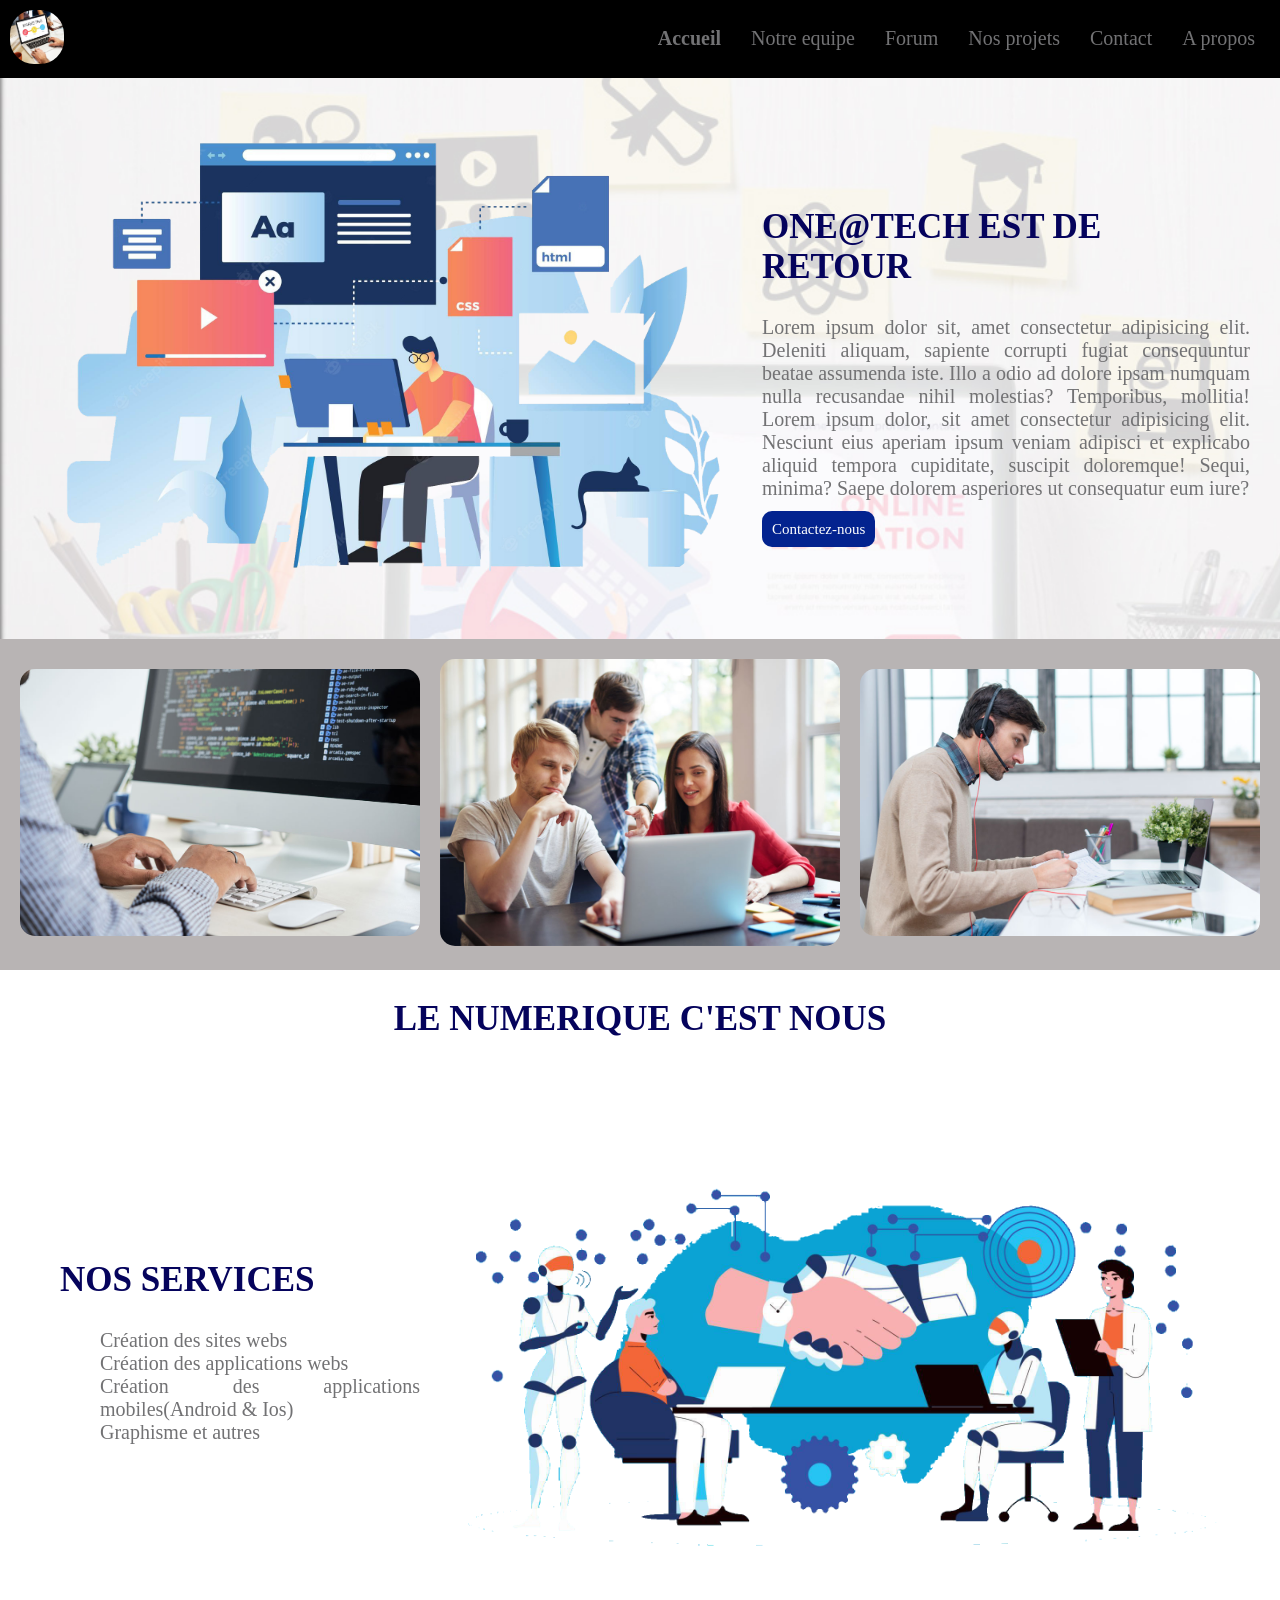
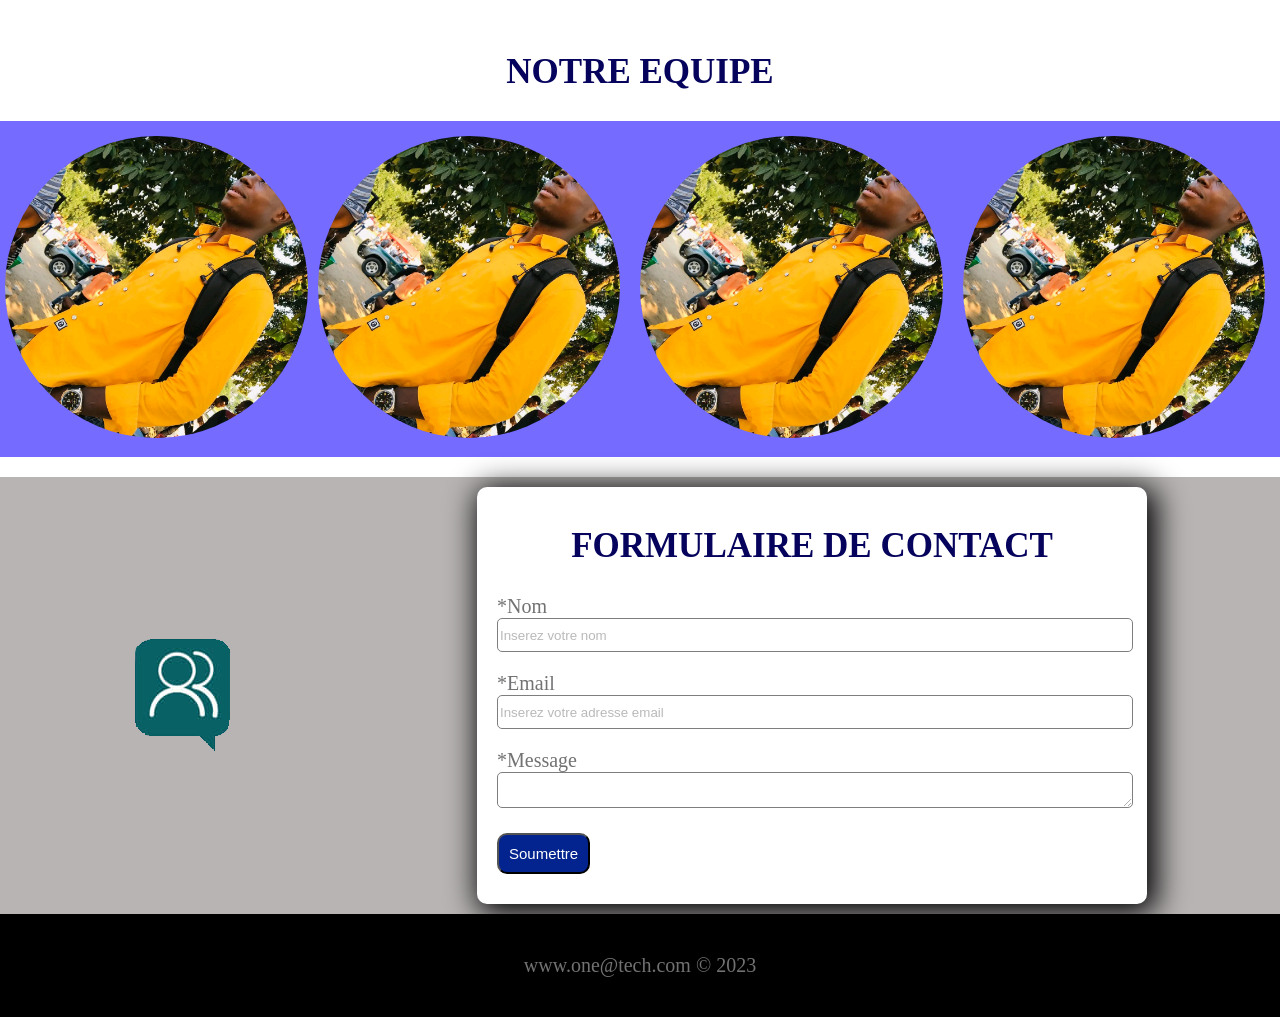
<file: index.html>
<!DOCTYPE html>
<html lang="en">
<head>
    <meta charset="UTF-8">
    <link rel="stylesheet" href="papier.css">
    <meta name="viewport" content="width=device-width, initial-scale=1.0">
    <title>Notre premiere app web</title>
    <meta name="description" content="La description de notre premiere app web">
    <link rel="shortcut icon" href="https://jeremiekabasele.github.io/Client/work-6.jpg" type="image/x-icon">
    

    <meta property="og:title" content="Notre premiere app web" />
    <meta property="og:description" content="La description de notre premiere app web" />
    <meta property="og:type" content="website" />
    <meta property="og:url" content="https://jeremiekabasele.github.io/Client/" />
    <meta property="og:image" content="https://jeremiekabasele.github.io/Client/work-6.jpg" />
</head>
<body>
    <section>
        <div class="navbar">
            <a href=""><img src="work-5.jpg" alt="logo" class="navbar_title"></a>
            <ul class="navbar_menu">
                <a href="index.html" class="active"><li class="navbar_items">Accueil</li></a>
                <a href="index.html"><li class="navbar_items">Notre equipe</li></a>
                <a href="index.html"><li class="navbar_items">Forum</li></a>
                <a href="index.html"><li class="navbar_items">Nos projets</li></a>
                <a href="index.html"><li class="navbar_items">Contact</li></a>
                <a href="index.html"><li class="navbar_items">A propos</li></a>
            </ul>
            <button class="btn-toggle">
                Menu
            </button>   
        </div>
    </section>
    
    <section>
        <div class="hero">
            <div class="hero_img">
                <img src="accueil.png" alt="illustre" class="image">
            </div>
            <div class="hero_text">
                <h1>One@tech est de retour</h1>
                <p>Lorem ipsum dolor sit, amet consectetur adipisicing elit. Deleniti aliquam, sapiente corrupti 
                fugiat consequuntur beatae assumenda iste. Illo a odio ad dolore ipsam numquam nulla 
                recusandae nihil molestias? Temporibus, mollitia! Lorem ipsum dolor, sit amet consectetur
                adipisicing elit. Nesciunt eius aperiam ipsum veniam adipisci et explicabo aliquid tempora cupiditate,
                suscipit doloremque! Sequi, minima? Saepe dolorem asperiores ut consequatur eum iure?
                </p>
                <div >
                    <a href="#" class="bouton">
                        Contactez-nous
                    </a>
                </div>    
            </div>
        </div>
    </section>
    <section>
        <div class="hero_back">
           <div class="card">
                <img src="work-6.jpg" alt="" class="card_i2">
           </div>
           <div class="card">
                <img src="about.jpg" alt="" class="card_i2">
           </div>
           <div class="card">
                <img src="image_1.jpg" alt="" class="card_i2">
            </div>
       </div>
    </section>

    <section>
        <h1 style="text-align: center;">LE NUMERIQUE C'EST NOUS</h1>
        <div class="autres">
            <div class="expertise_2">
                <h1>Nos services</h1>
                    <ul>
                        <li>Création des sites webs</li>
                        <li>Création des applications webs</li>
                        <li>Création des applications mobiles(Android & Ios)</li>
                        <li>Graphisme et autres</li>
                    </ul>
            </div>
            <div class="expertise_1">
                <img src="6243099-arriere-plan-intelligence-artificielle-vectoriel.png" alt="" class="expertise_image">
            </div>
        </div>
    </section>
    <section>
        <h1 style="text-align:center;">NOTRE EQUIPE</h1>
        <div class="hero_back2">
            <div class="">
                <img src="my-profile.jpg" class="card_i1" alt="">
            </div>
            <div class="card">
                <img src="my-profile.jpg" class="card_i1" alt="">
            </div>
            <div class="card">
                <img src="my-profile.jpg" class="card_i1" alt="">
            </div>
            <div class="card">
                <img src="my-profile.jpg" class="card_i1" alt="">
            </div>
        </div>
    </section>
    <section>
        <div class="pied_page">
                <img src="login-img.png" alt="">
            <form class="form-group" method="POST">
                <h1 style="text-align: center; text-transform: uppercase;"> Formulaire de contact</h1>
                <p>
                    <label for="">*Nom</label><br>
                    <input type="text" name="nom" placeholder="Inserez votre nom">
                </p>
                    
                <p>
                    <label for="">*Email</label><br>
                    <input type="email" name="email" placeholder="Inserez votre adresse email">
                </p>
                <p>
                    <label for="">*Message</label><br>
                   <textarea name="" name="message"></textarea>
                </p>
                <p>
                    <input type="button" value="Soumettre" class="bouton">
                </p>                
            </form>
        </div>
    </section>
    <footer>
        <div class="signature">
            <p style="text-align: center;"> www.one@tech.com &copy; 2023</p>
        </div>
    </footer>
</body>
</html>
</file>
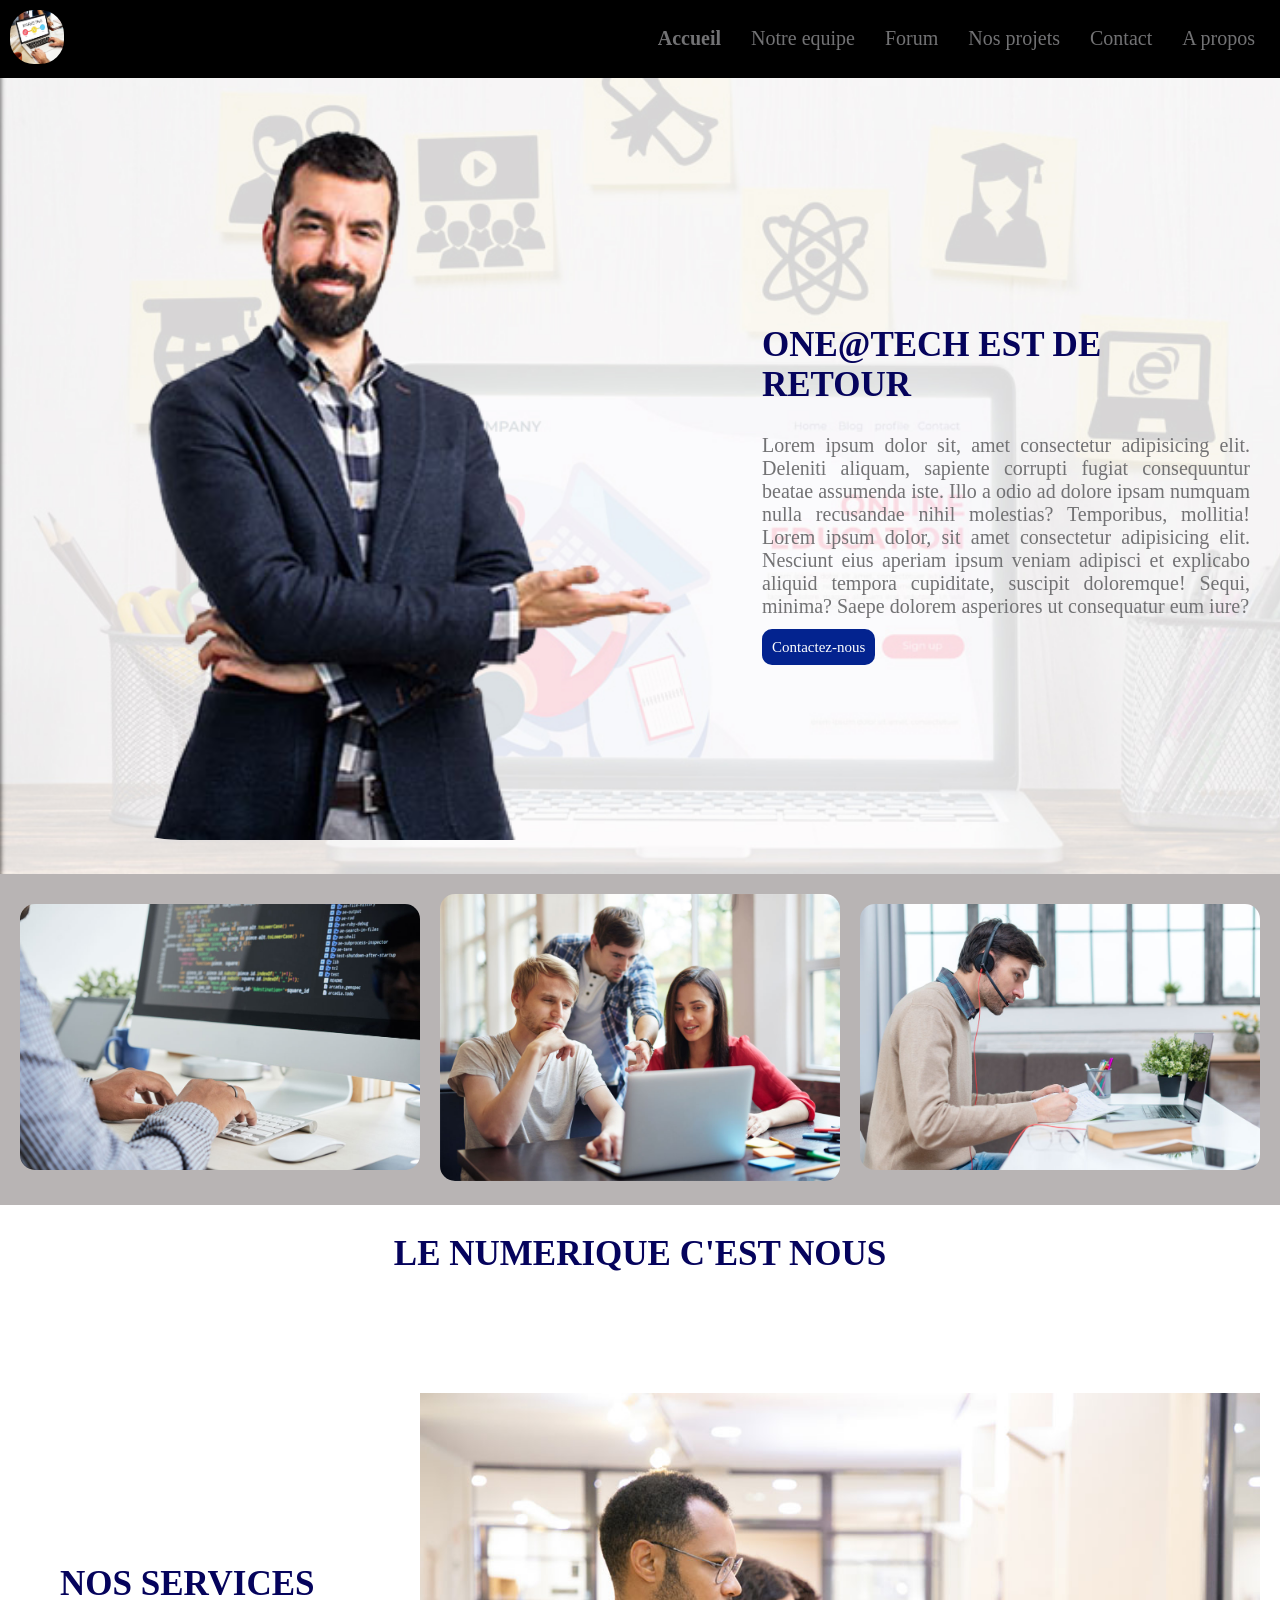
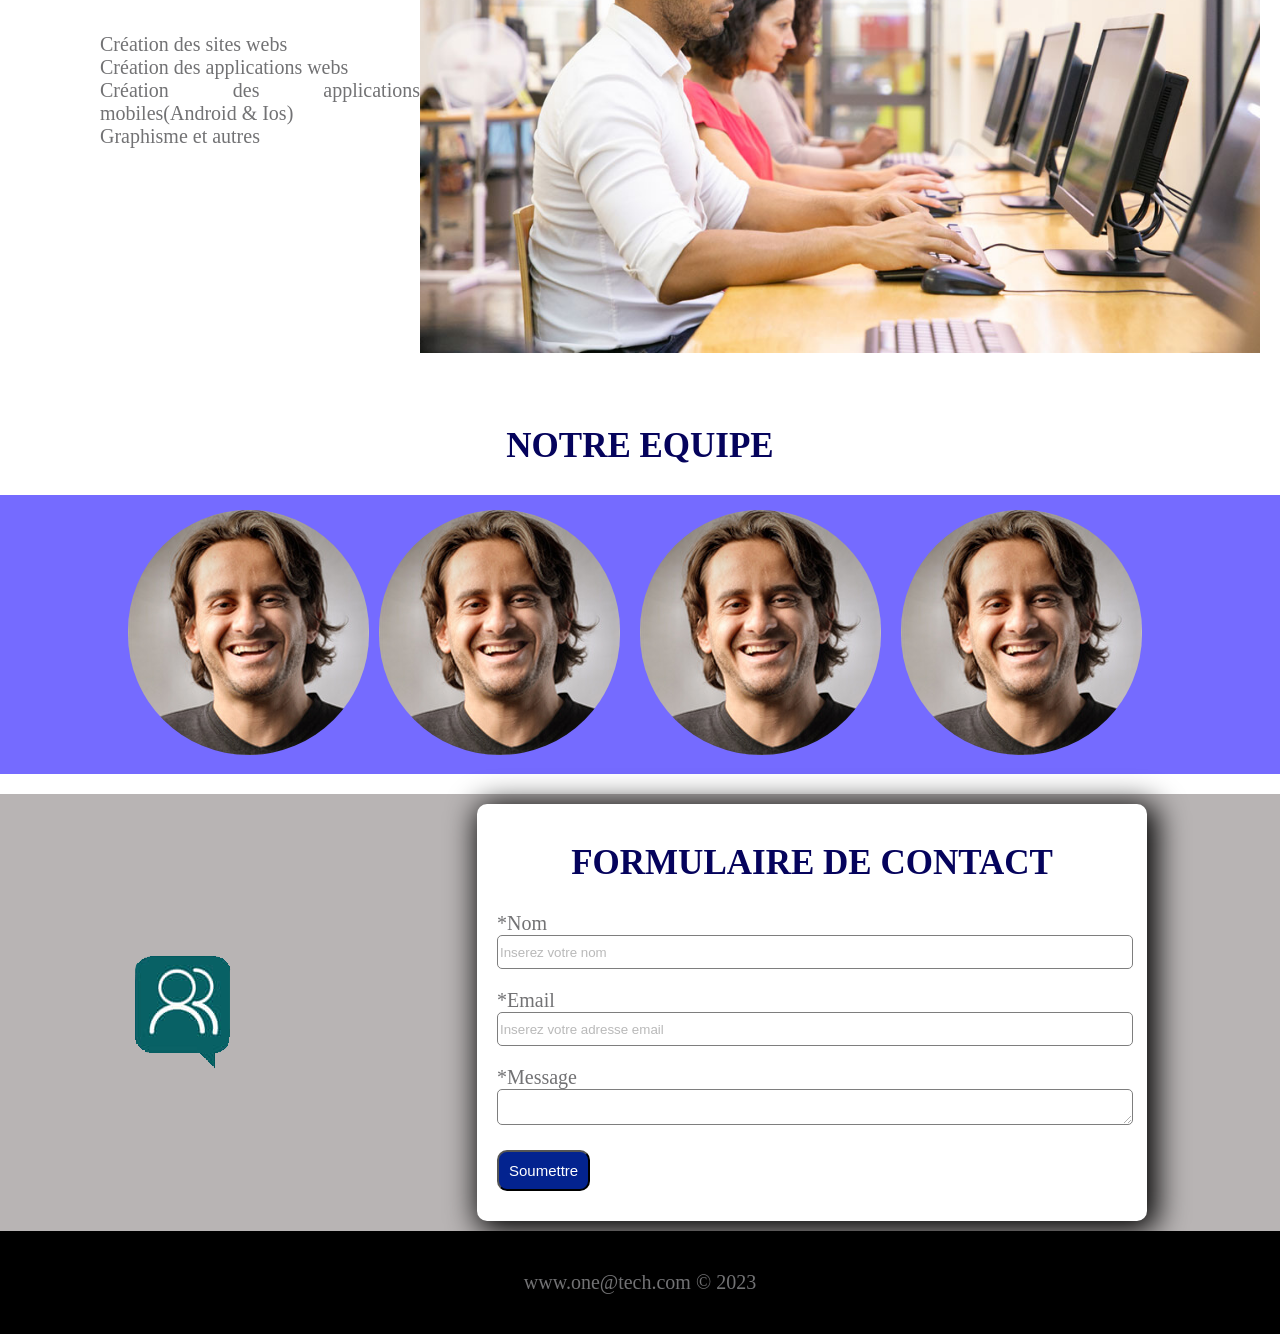
<file: exo.html>
<!DOCTYPE html>
<html lang="en">
<head>
    <meta charset="UTF-8">
    <link rel="stylesheet" href="papier.css">
    <meta name="viewport" content="width=device-width, initial-scale=1.0">
    <title>Document</title>
</head>
<body>
    <section>
        <div class="navbar">
            <a href=""><img src="work-5.jpg" alt="logo" class="navbar_title"></a>
            <ul class="navbar_menu">
                <a href="" class="active"><li class="navbar_items">Accueil</li></a>
                <a href=""><li class="navbar_items">Notre equipe</li></a>
                <a href=""><li class="navbar_items">Forum</li></a>
                <a href=""><li class="navbar_items">Nos projets</li></a>
                <a href=""><li class="navbar_items">Contact</li></a>
                <a href=""><li class="navbar_items">A propos</li></a>
            </ul>
            <button class="btn-toggle">
                Menu
            </button>   
        </div>
    </section>
    
    <section>
        <div class="hero">
            <div class="hero_img">
                <img src="photo1.png" alt="illustre" class="image">
            </div>
            <div class="hero_text">
                <h1>One@tech est de retour</h1>
                <P>Lorem ipsum dolor sit, amet consectetur adipisicing elit. Deleniti aliquam, sapiente corrupti 
                fugiat consequuntur beatae assumenda iste. Illo a odio ad dolore ipsam numquam nulla 
                recusandae nihil molestias? Temporibus, mollitia! Lorem ipsum dolor, sit amet consectetur
                adipisicing elit. Nesciunt eius aperiam ipsum veniam adipisci et explicabo aliquid tempora cupiditate,
                suscipit doloremque! Sequi, minima? Saepe dolorem asperiores ut consequatur eum iure?
                </P>
                <div >
                    <a href="#" class="bouton">
                        Contactez-nous
                    </a>
                </div>    
            </div>
        </div>
    </section>
    <section>
        <div class="hero_back">
           <div class="card">
                <img src="work-6.jpg" alt="" class="card_i2">
           </div>
           <div class="card">
                <img src="about.jpg" alt="" class="card_i2">
           </div>
           <div class="card">
                <img src="image_1.jpg" alt="" class="card_i2">
            </div>
       </div>
    </section>

    <section>
        <h1 style="text-align: center;">LE NUMERIQUE C'EST NOUS</h1>
        <div class="autres">
            <div class="expertise_2">
                <h1>Nos services</h1>
                    <ul>
                        <li>Création des sites webs</li>
                        <li>Création des applications webs</li>
                        <li>Création des applications mobiles(Android & Ios)</li>
                        <li>Graphisme et autres</li>
                    </ul>
            </div>
            <div class="expertise_1">
                <img src="work-4.jpg" alt="" class="expertise_image">
            </div>
        </div>
    </section>
    <section>
        <h1 style="text-align:center;">NOTRE EQUIPE</h1>
        <div class="hero_back2">
            <div class="">
                <img src="clients-1.jpg" class="card_i1" alt="">
            </div>
            <div class="card">
                <img src="clients-1.jpg" class="card_i1" alt="">
            </div>
            <div class="card">
                <img src="clients-1.jpg" class="card_i1" alt="">
            </div>
            <div class="card">
                <img src="clients-1.jpg" class="card_i1" alt="">
            </div>
        </div>
    </section>
    <section>
        <div class="pied_page">
                <img src="login-img.png" alt="">
            <form class="form-group" method="POST">
                <h1 style="text-align: center; text-transform: uppercase;"> Formulaire de contact</h1>
                <p>
                    <label for="">*Nom</label><br>
                    <input type="text" name="nom" placeholder="Inserez votre nom">
                </p>
                    
                <p>
                    <label for="">*Email</label><br>
                    <input type="email" name="email" placeholder="Inserez votre adresse email">
                </p>
                <p>
                    <label for="">*Message</label><br>
                   <textarea name="" name="message"></textarea>
                </p>
                <p>
                    <input type="button" value="Soumettre" class="bouton">
                </p>                
            </form>
        </div>
    </section>
    <footer>
        <div class="signature">
            <p style="text-align: center;"> www.one@tech.com &copy; 2023</p>
        </div>
    </footer>
</body>
</html>
</file>
<file: papier.css>
body{
    margin: 0px;
    padding: 0px;
    font-family: Poppins;
    background-image: url('image_2.jpg');
    background-attachment: fixed;
    background-repeat: no-repeat;
    background-size: cover;
}
p, li{
    color:  rgb(114, 114, 116);
    font-size: 20px;
    text-align: justify;
}
.navbar_title{
    width: 54px;
    border-radius: 24px;
}
.navbar{
    display: flex;
    align-items: center;
    justify-content: space-between;
    background-color:rgb(0, 0, 0);
    padding: 10px;
}
ul.navbar_menu{
    display: flex;
    list-style-type: none;
}
li.navbar_items{
    padding: 15px;
    padding-bottom: 0px;
    padding-top: 0px;
}
li.navbar_items, a{
    color:rgb(114, 114, 116);
    text-decoration: none;
}
.hero{
    display: grid;
    grid-template-columns: 60% 40%;
    margin: 30px;
    align-items: center;
}
.image{
    border-radius: 0px 0px 200px 150px;
    width: 100%;
}
h1{
   color:  rgb(5, 3, 92);
    text-transform: uppercase;
    font-size: 35px;
}
.hero.hero_text p{
    text-align: justify;  
 }
 .hero_back{
     display: flex;
     align-items: center;
     background-color: rgb(184, 180, 180) ;
     justify-content: center;
     padding: 10px;
 }
 .card{
     margin: 10px;
 }
.card_i2{
     width: 100%;
     height: 100%;
     border-radius: 15px;
 }
 .card_i1{
    width: 100%;
    height: 100%;
    border-radius: 350px;
 }

 .autres{
     display: grid;
     grid-template-columns: 30% 70%;
     margin: 20px;
     padding: 20px;
     align-items: center;
 }
 .expertise_image{
     width: 100%;
     margin-top: 50px;
 }
 .expertise_2{
   width: 100%;
   margin-top: 0px;
   margin-bottom: 0px;
   margin: 20px;
}
.expertise_2 ul li{
   list-style-type: none;
 }
.expertise_1{
    margin-top: 0px;
    margin-bottom: 0px;
    width: 100%;
    margin: 20px;
 }
 footer{
     background-color: rgb(0, 0, 0);
     padding: 20px;
 }
 .pied_page{
     display: flex;
     align-items: center;
     margin-top: 10px;
     justify-content: space-around;
     background-color: rgb(184, 180, 180);
     padding: 10px;
 }
 .form-group{
     background-color: white;
     width: 50%;
     padding-top: 10px;
     padding-bottom: 10px;
     padding-right: 20px;
     padding-left: 20px;
     border-radius: 10px;
     box-shadow: 5px 5px 30px 5px black;
 }
 input[type=text], input[type=email]{
    height: 30px;
    width: 100%;
    border: solid black 1px;
    border-radius: 5px;
    opacity: 0.5;
 }
 textarea{
     width: 100%;
     border: solid black 1px;
     opacity: 0.5;
     border-radius: 5px;
 }
 .hero_back2{
    display: flex;
    align-items: center;
    background-color: rgb(117, 107, 255);
    justify-content: center;
    padding: 5px;
    margin-bottom: 20px;
}
.bouton{
    border-radius: 10px;
    background-color: rgb(3, 35, 143);
    color: white;
    font-size: 15px;
    padding: 10px;
    text-align: center;
}
.active{
    color: white;
    font-weight: bold;
}
.btn-toggle{
    display: none;
}
@media(max-width:800px){
    .navbar{
        display: flex;
        align-items: center;
        justify-content: space-between;
        background-color:  rgb(0, 0, 0);
        padding: 15px;
    }
    ul.navbar_menu{
        display: none;
    }
    .hero{
        display:flex;
        flex-direction: column;
    }
    h1{
        color:  rgb(5, 3, 92);
        text-transform: uppercase;
        font-size: 20px;
     }
     p, li{
        color:  rgb(114, 114, 116);
        font-size: 15px;
        text-align: justify;
    }
    .hero_back{
        display: flex;
        flex-direction: column;
        background-color: rgb(184, 180, 180);
    }
    .card{
        margin: 0px;
        margin-bottom: 15px ;
    }
    .autres{
        display: flex;
        flex-direction: column;
    }
    .expertise_image{
        width: 100%;
        margin-top: 0px;
        border-radius: 15px 50px 15px 50px;
    }
    .hero_back2{
        display: flex;
        flex-direction: column;
        background-color: rgb(117, 107, 255);
        justify-content: center;
        padding: 5px;
        margin-bottom: 20px;
    }
    .pied_page{
        display: flex;
        flex-direction: column;
        margin-top: 10px;
        justify-content: space-around;
        background-color: rgb(184, 180, 180);
        padding: 10px;
    }
    .form-group{
        background-color: white;
        width: 90%;
        padding-top: 10px;
        padding-bottom: 10px;
        padding-right: 20px;
        padding-left: 20px;
        border-radius: 10px;
        box-shadow: 5px 5px 30px 5px black;
    }
    .btn-toggle{
        display: block;
        border-radius: 10px;
        background-color: rgb(255, 255, 255);
        color: rgb(0, 0, 0)
        font-size: 15px;
        padding: 10px;
        text-align: center;
    }
    .expertise_2 li{
        text-align: center;
    }
}
</file>
